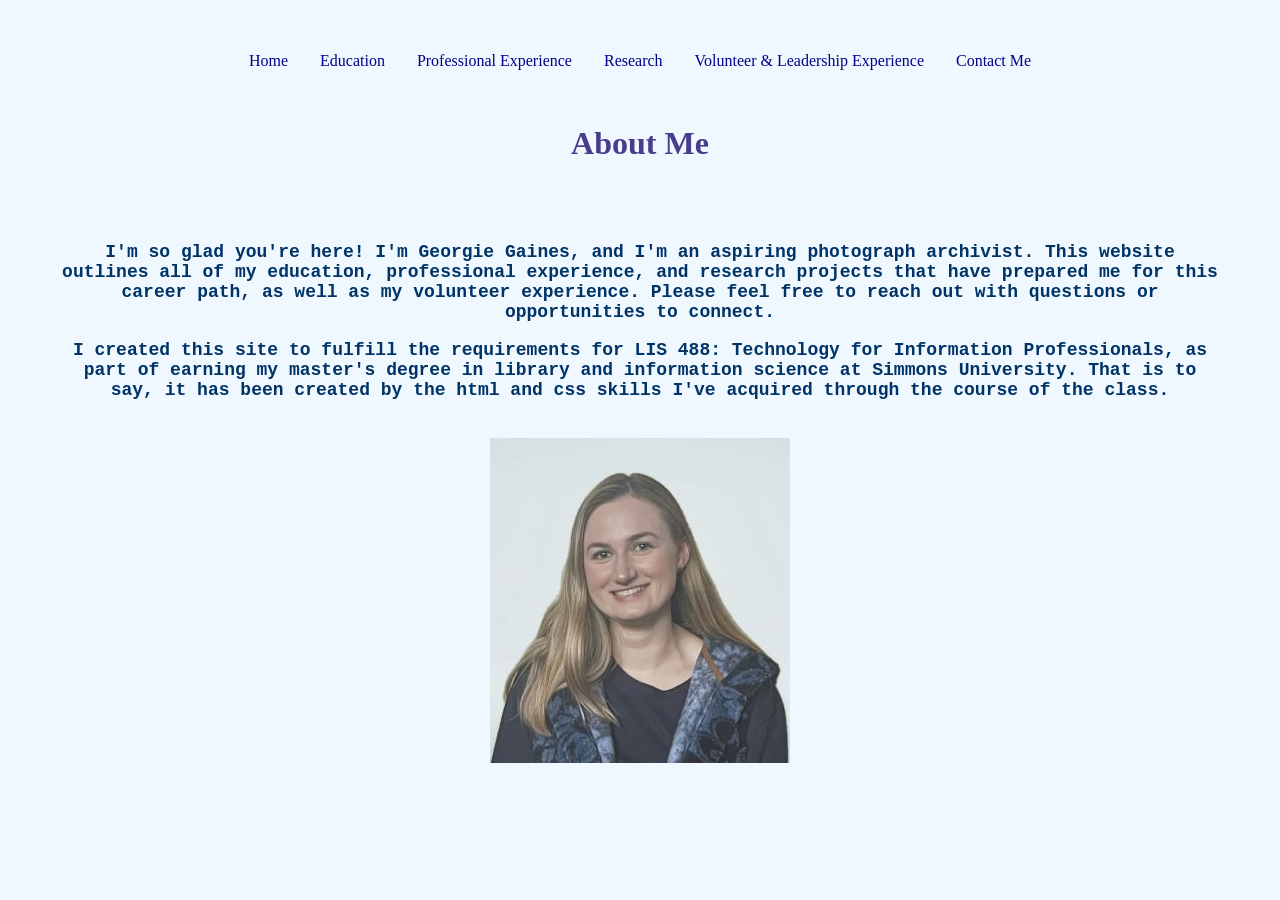
<file: index.html>
<!DOCTYPE html>
<html lang="en">
  <head>
	<meta charset="UTF-8">
	<link rel="stylesheet" href="portfolio.css" />
	<title>Georgie's Website</title>
  </head>
  
  <ul>
    <li><a href="index.html" class="active">Home</a></li>
	<li><a href="education.html">Education</a></li>
	<li><a href="profexp.html">Professional Experience</a></li>
	<li><a href="research.html">Research</a></li>
	<li><a href="volunteer.html">Volunteer & Leadership Experience</a></li>
	<li><a href="contact.html">Contact Me</a></li>
  </ul>
  
		
  <body>
    <h1>About Me</h1>
      <div class="special">
	    <p>I'm so glad you're here! I'm Georgie Gaines, and I'm an aspiring photograph archivist. This website outlines all of my education, professional experience, and research projects that have prepared me for this career path, as well as my volunteer experience. Please feel free to reach out with questions or opportunities to connect.</p>
	    <p>I created this site to fulfill the requirements for LIS 488: Technology for Information Professionals, as part of earning my master's degree in library and information science at Simmons University. That is to say, it has been created by the html and css skills I've acquired through the course of the class.</p>
      </div>
	  <div class="container">
        <img src="images/georgie_headshot.jpg" alt="professional headshot of Georgie Gaines ">
	  </div>
  </body>
</html>
</file>
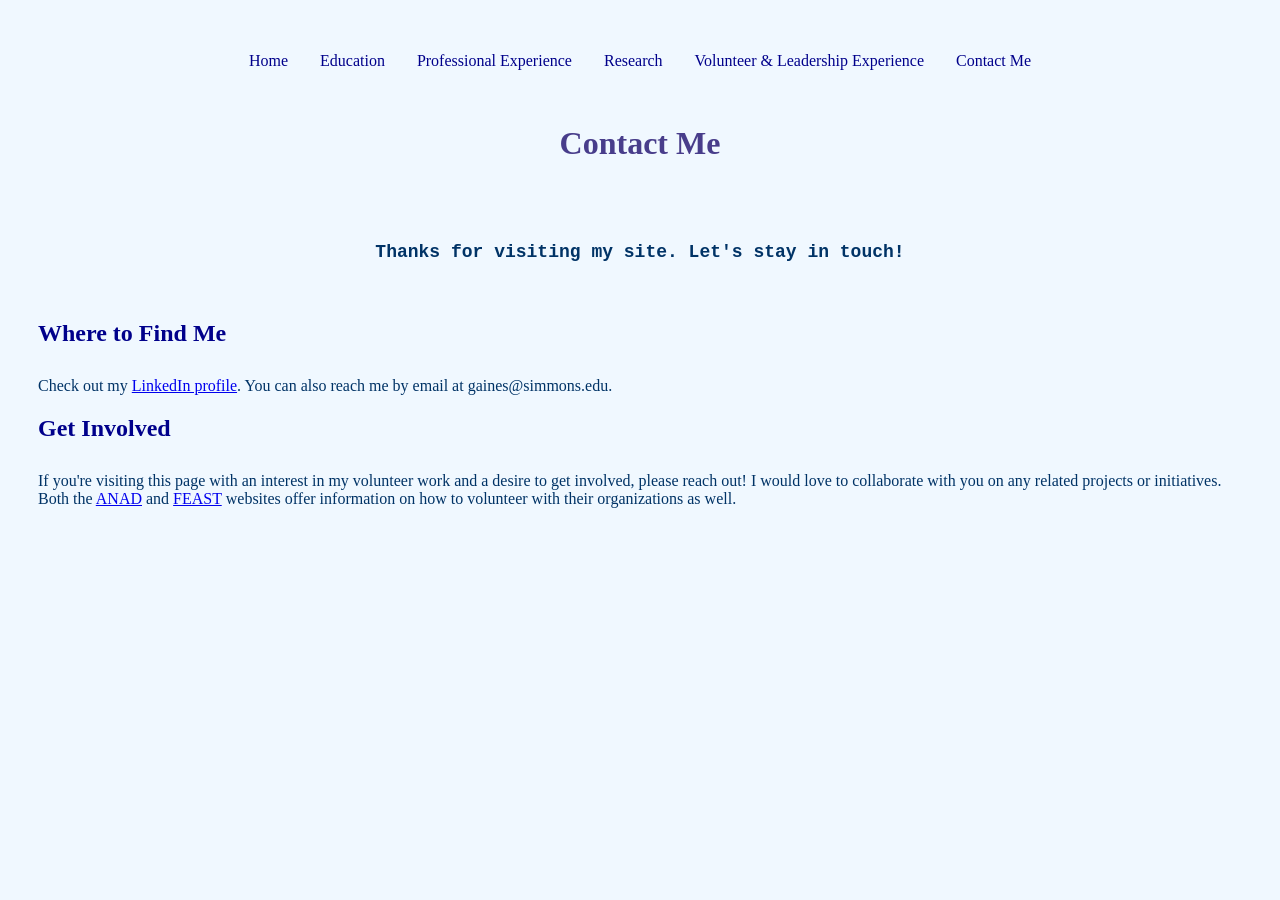
<file: contact.html>
<!DOCTYPE html>
<html lang="en">
  <head>
	<meta charset="UTF-8">
	<link rel="stylesheet" href="portfolio.css" />
	<title>Contact Me</title>
  </head>
  
  <ul>
    <li><a href="index.html" class="active">Home</a></li>
	<li><a href="education.html">Education</a></li>
	<li><a href="profexp.html">Professional Experience</a></li>
	<li><a href="research.html">Research</a></li>
	<li><a href="volunteer.html">Volunteer & Leadership Experience</a></li>
	<li><a href="contact.html">Contact Me</a></li>
  </ul>
  
  <body>
    <h1>Contact Me</h1>
      <div class="special">
        <p>Thanks for visiting my site. Let's stay in touch!</p>
      </div>
	  
      <h2>Where to Find Me</h2>
        <p>Check out my <a href="https://www.linkedin.com/in/georgeanna-gaines/">LinkedIn profile</a>. You can also reach me by email at gaines@simmons.edu. </p>
      <h2>Get Involved</h2>
        <p>If you're visiting this page with an interest in my volunteer work and a desire to get involved, please reach out! I would love to collaborate with you on any related projects or initiatives. Both the <a href="https://anad.org/">ANAD</a> and <a href="https://feast-ed.org/">FEAST</a> websites offer information on how to volunteer with their organizations as well.</p>
  </body>
</html>
</file>
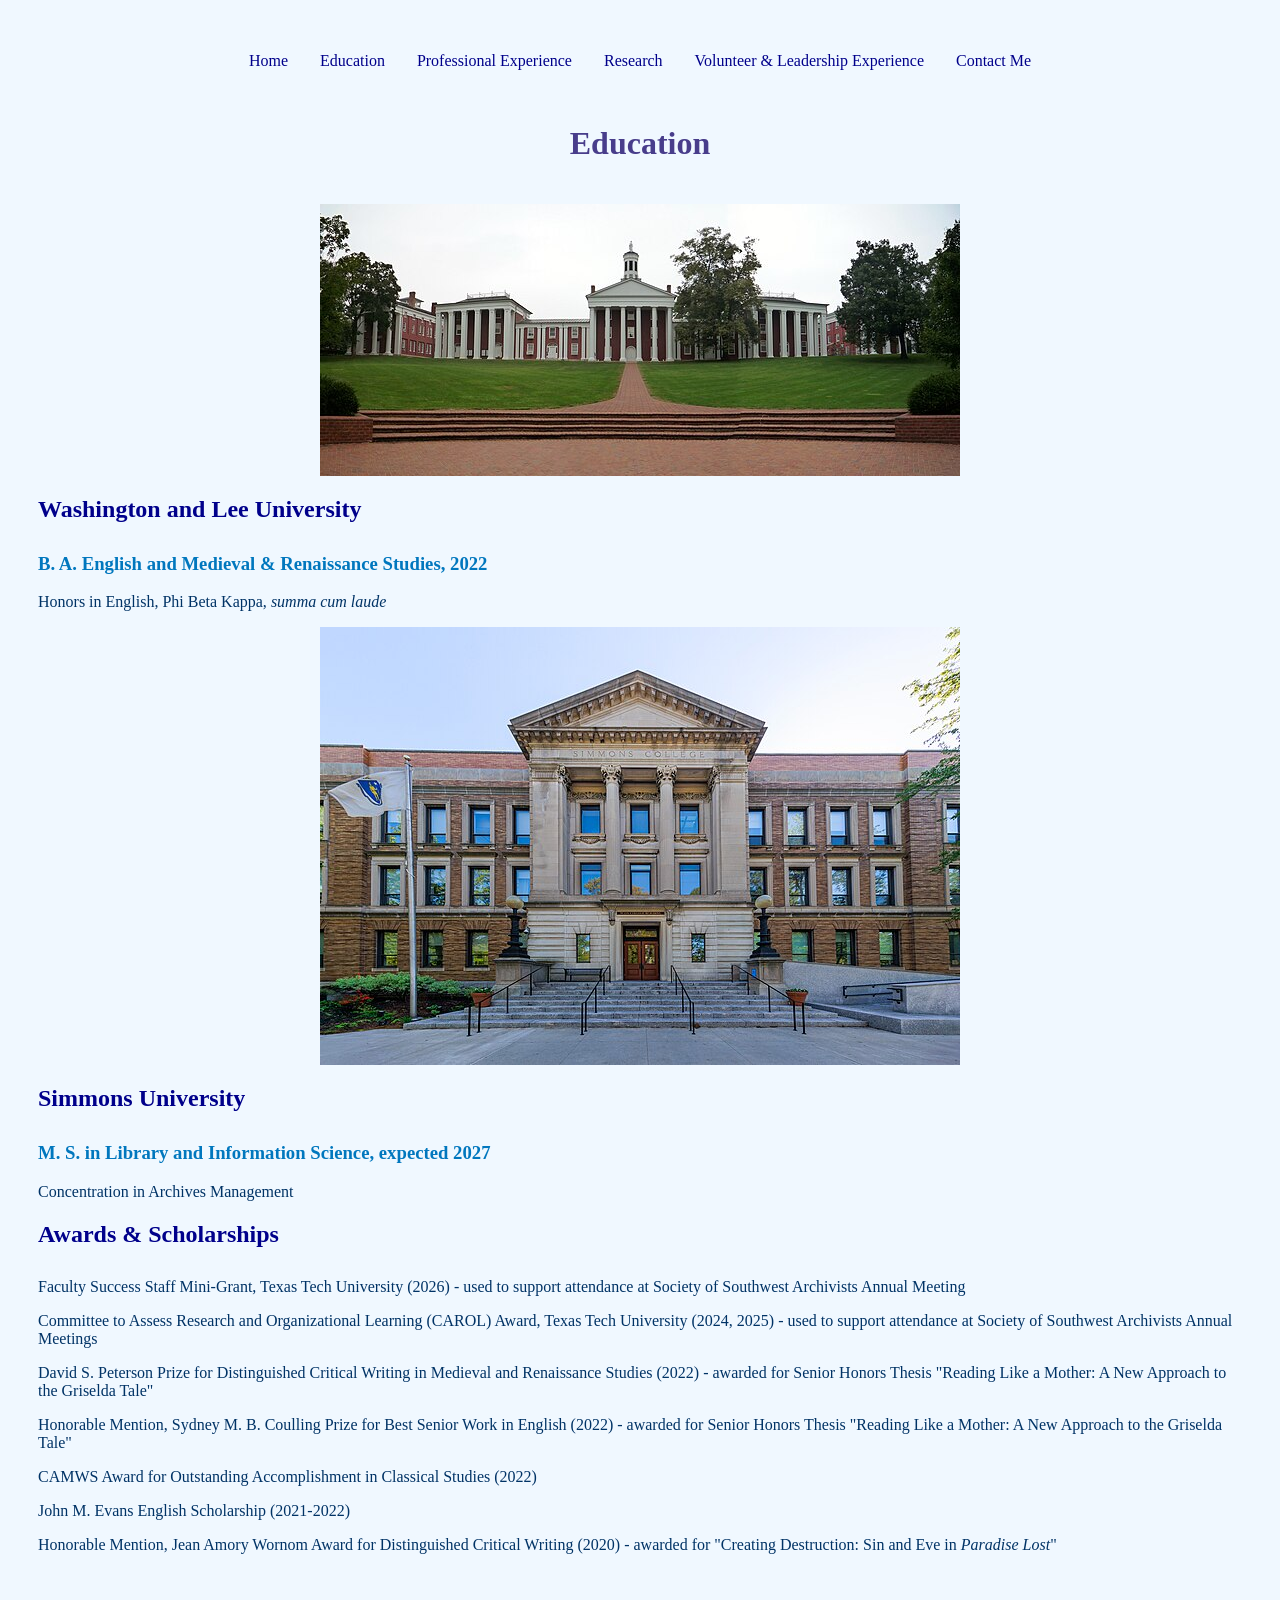
<file: education.html>
<!DOCTYPE html>
<html lang="en">
  <head>
	<meta charset="UTF-8">
	<link rel="stylesheet" href="portfolio.css" />
	<title>Education</title>
  </head>
  
  <ul>
    <li><a href="index.html" class="active">Home</a></li>
	<li><a href="education.html">Education</a></li>
	<li><a href="profexp.html">Professional Experience</a></li>
	<li><a href="research.html">Research</a></li>
	<li><a href="volunteer.html">Volunteer & Leadership Experience</a></li>
	<li><a href="contact.html">Contact Me</a></li>
  </ul>
  
  <body>
    <h1>Education</h1>	
      <div class="container">
	    <img src="images/washlee.jpg" alt="washington and lee university colonnade ">
      </div>
      <h2>Washington and Lee University</h2>
        <h3>B. A. English and Medieval & Renaissance Studies, 2022</h3>
          <p>Honors in English, Phi Beta Kappa, <i>summa cum laude</i></p>
  
     <div class="container">
       <img src="images/simmons.jpg" alt="simmons university main college building ">
     </div> 
     <h2>Simmons University</h2>
       <h3>M. S. in Library and Information Science, expected 2027</h3>
         <p>Concentration in Archives Management</p>
  
    <h2>Awards & Scholarships</h2>
      <p>Faculty Success Staff Mini-Grant, Texas Tech University (2026) - used to support attendance at Society of Southwest Archivists Annual Meeting </p>
      <p>Committee to Assess Research and Organizational Learning (CAROL) Award, Texas Tech University (2024, 2025) - used to support attendance at Society of Southwest Archivists Annual Meetings</p>
      <p>David S. Peterson Prize for Distinguished Critical Writing in Medieval and Renaissance Studies (2022) - awarded for Senior Honors Thesis "Reading Like a Mother: A New Approach to the Griselda Tale"</p>
      <p>Honorable Mention, Sydney M. B. Coulling Prize for Best Senior Work in English (2022) - awarded for Senior Honors Thesis "Reading Like a Mother: A New Approach to the Griselda Tale" </p>
      <p>CAMWS Award for Outstanding Accomplishment in Classical Studies (2022) </p>
      <p>John M. Evans English Scholarship (2021-2022) </p>
      <p>Honorable Mention, Jean Amory Wornom Award for Distinguished Critical Writing (2020) - awarded for "Creating Destruction: Sin and Eve in <i>Paradise Lost</i>"</p> 
  </body>
</html>
</file>
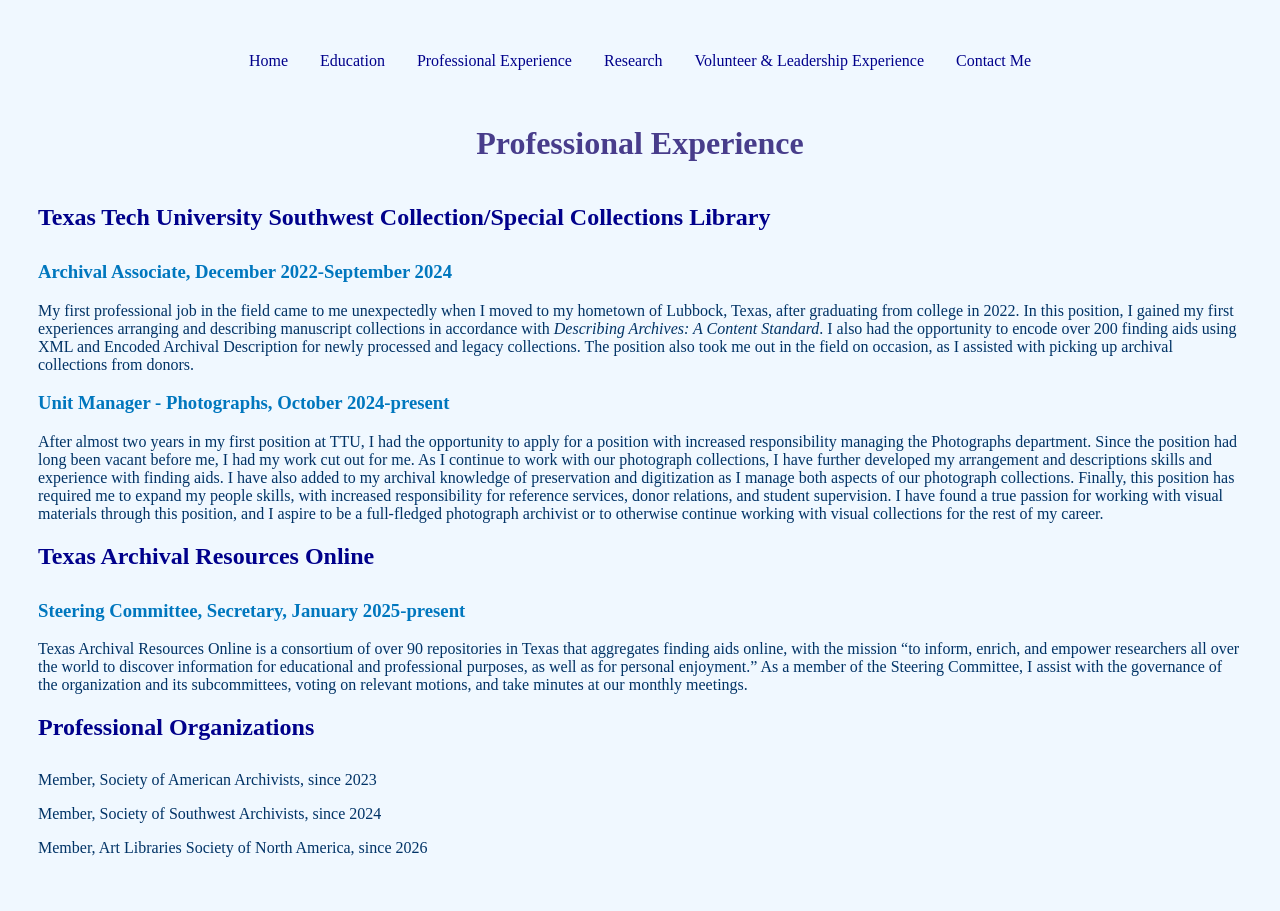
<file: profexp.html>
<!DOCTYPE html>
<html lang="en">
  <head>
	<meta charset="UTF-8">
	<link rel="stylesheet" href="portfolio.css" />
	<title>Professional Experience</title>
  </head>
  
  <ul>
    <li><a href="index.html" class="active">Home</a></li>
	<li><a href="education.html">Education</a></li>
	<li><a href="profexp.html">Professional Experience</a></li>
	<li><a href="research.html">Research</a></li>
	<li><a href="volunteer.html">Volunteer & Leadership Experience</a></li>
	<li><a href="contact.html">Contact Me</a></li>
  </ul>
  
  <body>
    <h1>Professional Experience</h1>
      <h2>Texas Tech University Southwest Collection/Special Collections Library</h2>
        <h3>Archival Associate, December 2022-September 2024</h3>
          <p>My first professional job in the field came to me unexpectedly when I moved to my hometown of Lubbock, Texas, after graduating from college in 2022. In this position, I gained my first experiences arranging and describing manuscript collections in accordance with <i>Describing Archives: A Content Standard</i>. I also had the opportunity to encode over 200 finding aids using XML and Encoded Archival Description for newly processed and legacy collections. The position also took me out in the field on occasion, as I assisted with picking up archival collections from donors.</p>
  
        <h3>Unit Manager - Photographs, October 2024-present</h3>
          <p>After almost two years in my first position at TTU, I had the opportunity to apply for a position with increased responsibility managing the Photographs department. Since the position had long been vacant before me, I had my work cut out for me. As I continue to work with our photograph collections, I have further developed my arrangement and descriptions skills and experience with finding aids. I have also added to my archival knowledge of preservation and digitization as I manage both aspects of our photograph collections. Finally, this position has required me to expand my people skills, with increased responsibility for reference services, donor relations, and student supervision. I have found a true passion for working with visual materials through this position, and I aspire to be a full-fledged photograph archivist or to otherwise continue working with visual collections for the rest of my career.</p>
  
      <h2>Texas Archival Resources Online</h2>
        <h3>Steering Committee, Secretary, January 2025-present</h3>
          <p>Texas Archival Resources Online is a consortium of over 90 repositories in Texas that aggregates finding aids online, with the mission “to inform, enrich, and empower researchers all over the world to discover information for educational and professional purposes, as well as for personal enjoyment.” As a member of the Steering Committee, I assist with the governance of the organization and its subcommittees, voting on relevant motions, and take minutes at our monthly meetings.</p>
  
      <h2>Professional Organizations</h2>
        <p>Member, Society of American Archivists, since 2023</p>
        <p>Member, Society of Southwest Archivists, since 2024</p>
        <p>Member, Art Libraries Society of North America, since 2026</p>
  </body>
</html>
</file>
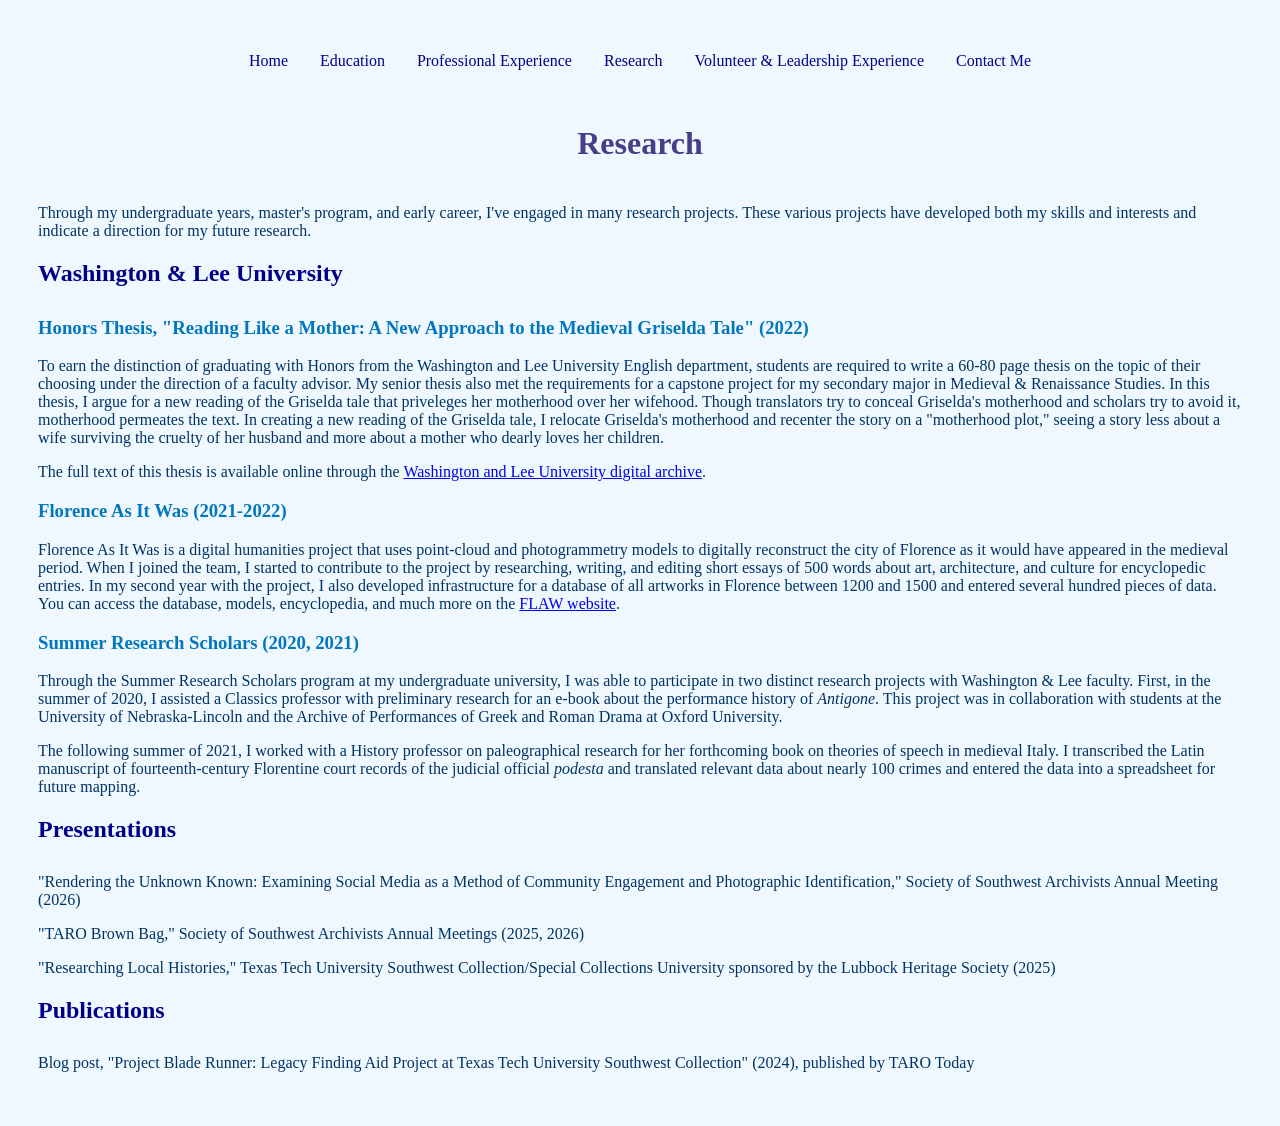
<file: research.html>
<!DOCTYPE html>
<html lang="en">
  <head>
	<meta charset="UTF-8">
	<link rel="stylesheet" href="portfolio.css" />
	<title>Research</title>
  </head>
  
  <ul>
    <li><a href="index.html" class="active">Home</a></li>
	<li><a href="education.html">Education</a></li>
	<li><a href="profexp.html">Professional Experience</a></li>
	<li><a href="research.html">Research</a></li>
	<li><a href="volunteer.html">Volunteer & Leadership Experience</a></li>
	<li><a href="contact.html">Contact Me</a></li>
  </ul>
  
  <body>
	<h1>Research</h1>
	  <p>Through my undergraduate years, master's program, and early career, I've engaged in many research projects. These various projects have developed both my skills and interests and indicate a direction for my future research. </p>
	  <h2>Washington & Lee University</h2>
	    <h3>Honors Thesis, "Reading Like a Mother: A New Approach to the Medieval Griselda Tale" (2022) </h3>
	      <p>To earn the distinction of graduating with Honors from the Washington and Lee University English department, students are required to write a 60-80 page thesis on the topic of their choosing under the direction of a faculty advisor. My senior thesis also met the requirements for a capstone project for my secondary major in Medieval & Renaissance Studies. In this thesis, I argue for a new reading of the Griselda tale that priveleges her motherhood over her wifehood. Though translators try to conceal Griselda's motherhood and scholars try to avoid it, motherhood permeates the text. In creating a new reading of the Griselda tale, I relocate Griselda's motherhood and recenter the story on a "motherhood plot," seeing a story less about a wife surviving the cruelty of her husband and more about a mother who dearly loves her children.</p>
	      <p>The full text of this thesis is available online through the <a href="https://digitalarchive.wlu.edu/islandora/reading-mother-new-approach-griselda-tale">Washington and Lee University digital archive</a>. </p>
	
	    <h3>Florence As It Was (2021-2022) </h3>
	      <p>Florence As It Was is a digital humanities project that uses point-cloud and photogrammetry models to digitally reconstruct the city of Florence as it would have appeared in the medieval period. When I joined the team, I started to contribute to the project by researching, writing, and editing short essays of 500 words about art, architecture, and culture for encyclopedic entries. In my second year with the project, I also developed infrastructure for a database of all artworks in Florence between 1200 and 1500 and entered several hundred pieces of data. You can access the database, models, encyclopedia, and much more on the <a href="https://florenceasitwas.wlu.edu">FLAW website</a>. </p>
	
	    <h3>Summer Research Scholars (2020, 2021) </h3>
	      <p>Through the Summer Research Scholars program at my undergraduate university, I was able to participate in two distinct research projects with Washington & Lee faculty. First, in the summer of 2020, I assisted a Classics professor with preliminary research for an e-book about the performance history of <i>Antigone</i>. This project was in collaboration with students at the University of Nebraska-Lincoln and the Archive of Performances of Greek and Roman Drama at Oxford University. </p>
	      <p>The following summer of 2021, I worked with a History professor on paleographical research for her forthcoming book on theories of speech in medieval Italy. I transcribed the Latin manuscript of fourteenth-century Florentine court records of the judicial official <i>podesta</i> and translated relevant data about nearly 100 crimes and entered the data into a spreadsheet for future mapping.
	
	  <h2>Presentations</h2>
	    <p>"Rendering the Unknown Known: Examining Social Media as a Method of Community Engagement and Photographic Identification," Society of Southwest Archivists Annual Meeting (2026) </p>
	    <p>"TARO Brown Bag," Society of Southwest Archivists Annual Meetings (2025, 2026) </p>
	    <p>"Researching Local Histories," Texas Tech University Southwest Collection/Special Collections University sponsored by the Lubbock Heritage Society (2025) </p>
	
	  <h2>Publications</h2>
	    <p>Blog post, "Project Blade Runner: Legacy Finding Aid Project at Texas Tech University Southwest Collection" (2024), published by TARO Today</p>
  </body>
</html>
</file>
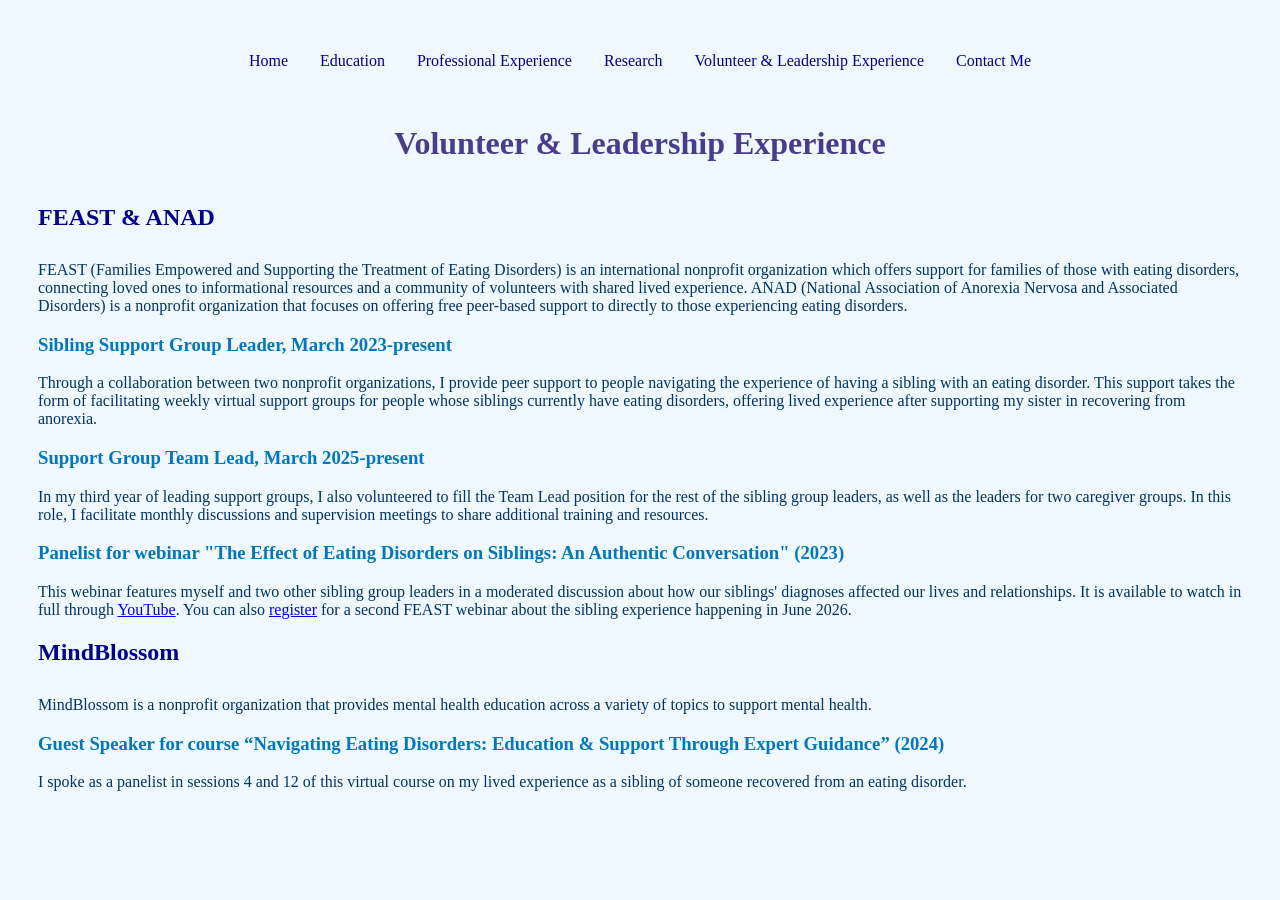
<file: volunteer.html>
<!DOCTYPE html>
<html lang="en">
  <head>
	<meta charset="UTF-8">
	<link rel="stylesheet" href="portfolio.css" />
	<title>Volunteer & Leadership Experience</title>
  </head>
  
  <ul>
    <li><a href="index.html" class="active">Home</a></li>
	<li><a href="education.html">Education</a></li>
	<li><a href="profexp.html">Professional Experience</a></li>
	<li><a href="research.html">Research</a></li>
	<li><a href="volunteer.html">Volunteer & Leadership Experience</a></li>
	<li><a href="contact.html">Contact Me</a></li>
  </ul>
  
  <body>
    <h1>Volunteer & Leadership Experience</h1>
      <h2>FEAST & ANAD</h2>
        <p>FEAST (Families Empowered and Supporting the Treatment of Eating Disorders) is an international nonprofit organization which offers support for families of those with eating disorders, connecting loved ones to informational resources and a community of volunteers with shared lived experience. ANAD (National Association of Anorexia Nervosa and Associated Disorders) is a nonprofit organization that focuses on offering free peer-based support to directly to those experiencing eating disorders.</p>
        <h3>Sibling Support Group Leader, March 2023-present</h3>
          <p>Through a collaboration between two nonprofit organizations, I provide peer support to people navigating the experience of having a sibling with an eating disorder. This support takes the form of facilitating weekly virtual support groups for people whose siblings currently have eating disorders, offering lived experience after supporting my sister in recovering from anorexia.</p>
  
        <h3>Support Group Team Lead, March 2025-present</h3>
          <p>In my third year of leading support groups, I also volunteered to fill the Team Lead position for the rest of the sibling group leaders, as well as the leaders for two caregiver groups. In this role, I facilitate monthly discussions and supervision meetings to share additional training and resources. </p>
        <h3>Panelist for webinar "The Effect of Eating Disorders on Siblings: An Authentic Conversation" (2023) </h3>
          <p>This webinar features myself and two other sibling group leaders in a moderated discussion about how our siblings' diagnoses affected our lives and relationships. It is available to watch in full through <a href="https://www.youtube.com/watch?v=hiDw8jN7D0o">YouTube</a>. You can also <a href="https://info.feast-ed.org/l/1069002/2026-04-16/3pt8lf">register</a> for a second FEAST webinar about the sibling experience happening in June 2026.</p>
 
     <h2>MindBlossom</h2>
       <p>MindBlossom is a nonprofit organization that provides mental health education across a variety of topics to support mental health. </p>
       <h3>Guest Speaker for course “Navigating Eating Disorders: Education & Support Through Expert Guidance” (2024) </h3>
         <p>I spoke as a panelist in sessions 4 and 12 of this virtual course on my lived experience as a sibling of someone recovered from an eating disorder. </p>
 </body>
</html>
</file>
<file: portfolio.css>
h1{
	color: #483d8b;
	font-family: "Times New Roman";
	text-align: center;
	padding: 20px;
}

h2{
	color: #00008b;
	font-family: "Times New Roman";
	text-align: left;
	padding-bottom: 10px;
}

h3{
	color: #0077be;
	font-family: "Times New Roman";
	text-align: left;
}

body{
	color: #003366;
	background-color: #f0f8ff;
	font-family: "Times New Roman";
	font-size: medium;
	padding: 30px;
}

.special {
	color: #003366;
	font-family: "Courier New";
	text-align: center;
	font-size: large;
	font-weight: bold; 
	padding: 20px;
}

.container {
  display: flex;
  justify-content: center;  
  align-items: center;                  
}

ul {
  list-style-type: none;
  display: flex;
  justify-content: center;
  margin: 0;
  padding: 0;
  overflow: hidden;
  background-color: #f0f8ff;
}

ul li {
  float: left;
}

ul li a {
  display: block;
  color: #00008b;
  font-family: "Georgia";
  font-size: medium;
  text-align: center;
  padding: 14px 16px;
  text-decoration: none;
}

ul li a:hover {
  background-color: #bdbdfe;
}
.
</file>
